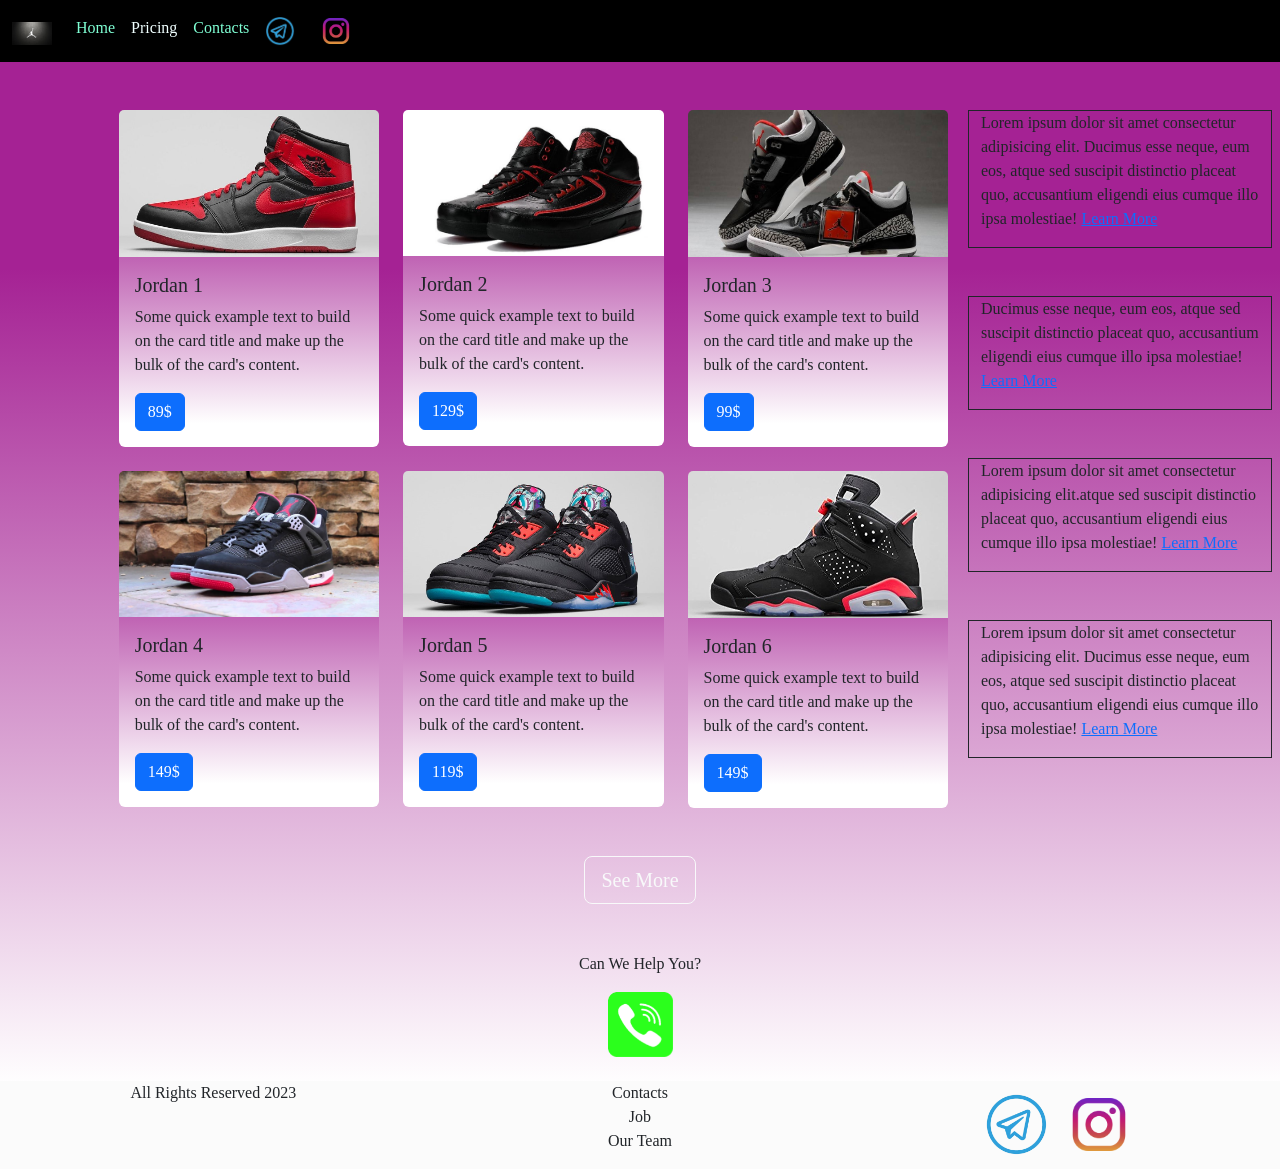
<file: bs5 — копия/pricing.html>
<!DOCTYPE html>
<html lang="en">

<head>
  <meta charset="UTF-8">
  <meta name="viewport" content="width=device-width, initial-scale=1.0">
  <link href="https://cdn.jsdelivr.net/npm/bootstrap@5.3.2/dist/css/bootstrap.min.css" rel="stylesheet"
    integrity="sha384-T3c6CoIi6uLrA9TneNEoa7RxnatzjcDSCmG1MXxSR1GAsXEV/Dwwykc2MPK8M2HN" crossorigin="anonymous">
  <link rel="stylesheet" href="source/styles/mycss.css">
  <link rel="apple-touch-icon" sizes="180x180" href="source/files/site/apple-touch-icon.png">
  <link rel="icon" type="image/png" sizes="32x32" href="source/files/site/favicon-32x32.png">
  <link rel="icon" type="image/png" sizes="16x16" href="source/files/site/favicon-16x16.png">
  <link rel="manifest" href="source/files/site/site.webmanifest">
  <title>Jordan</title>
</head>

<body>
  <header>
    <nav class="navbar navbar-expand-lg bg-black">
      <div class="container-fluid">
        <a class="navbar-brand" href="/"><img src="source/files/logo.jpg" alt="..."></a>
        <button class="navbar-toggler" type="button" data-bs-toggle="collapse" data-bs-target="#navbarNav"
          aria-controls="navbarNav" aria-expanded="false" aria-label="Toggle navigation">
          <span class="navbar-toggler-icon"></span>
        </button>
        <div class="collapse navbar-collapse" id="navbarNav">
          <ul class="navbar-nav">
            <li class="nav-item">
              <a class="nav-link " aria-current="page" href="/">Home</a>
            </li>
            <li class="nav-item">
              <a class="nav-link active" href="pricing.html">Pricing</a>
            </li>
            <li class="nav-item">
              <a class="nav-link" href="#">Contacts</a>
            </li>
            <li class="nav-item1">
              <a class="nav-link" href="pricing.html">
                <img style="width: 30px;" src="source/files/logo tg.png" alt="">
              </a>
            </li>
            <li class="nav-item2">
              <a class="nav-link" href="pricing.html">
                <img style="width: 50px;" src="source/files/b18ab5c717e6da2faa7f30a2ccf20c72.png" alt="">

              </a>
            </li>
          </ul>
        </div>
      </div>
    </nav>
  </header>

  <section>
    <div class="container-fluid mt-4">
      <div class="row">
        <div class="col-lg-1">
        </div>
        <div class="col-lg-8 col-md-12">

          <div class="row">
            <div class="col-lg-4 col-md-6 mt-4">
              <div class="card">
                <img src="source/images/1.jpg" class="card-img-top" alt="Jordan-1">
                <div class="card-body">
                  <h5 class="card-title">Jordan 1</h5>
                  <p class="card-text">Some quick example text to build on the card title and make up the bulk of the
                    card's
                    content.</p>
                  <a href="#" class="btn btn-primary">89$</a>
                </div>
              </div>
            </div>
            <div class="col-lg-4 col-md-6 mt-4">
              <div class="card">
                <img src="source/images/2.jpg" class="card-img-top" alt="Jordan-2">
                <div class="card-body">
                  <h5 class="card-title">Jordan 2</h5>
                  <p class="card-text">Some quick example text to build on the card title and make up the bulk of the
                    card's
                    content.</p>
                  <a href="#" class="btn btn-primary">129$</a>
                </div>
              </div>
            </div>
            <div class="col-lg-4 col-md-6 mt-4">
              <div class="card">
                <img src="source/images/3.jpg" class="card-img-top" alt="Jordan-3">
                <div class="card-body">
                  <h5 class="card-title">Jordan 3</h5>
                  <p class="card-text">Some quick example text to build on the card title and make up the bulk of the
                    card's
                    content.</p>
                  <a href="#" class="btn btn-primary">99$</a>
                </div>
              </div>
            </div>
            <div class="col-lg-4 col-md-6 mt-4">
              <div class="card">
                <img src="source/images/4.jpg" class="card-img-top" alt="Jordan-4">
                <div class="card-body">
                  <h5 class="card-title">Jordan 4</h5>
                  <p class="card-text">Some quick example text to build on the card title and make up the bulk of the
                    card's
                    content.</p>
                  <a href="#" class="btn btn-primary">149$</a>
                </div>
              </div>
            </div>
            <div class="col-lg-4 col-md-6 mt-4">
              <div class="card">
                <img src="source/images/5.jpg" class="card-img-top" alt="Jordan-5">
                <div class="card-body">
                  <h5 class="card-title">Jordan 5</h5>
                  <p class="card-text">Some quick example text to build on the card title and make up the bulk of the
                    card's
                    content.</p>
                  <a href="#" class="btn btn-primary">119$</a>
                </div>
              </div>
            </div>
            <div class="col-lg-4 col-md-6 mt-4">
              <div class="card">
                <img src="source/images/6.jpg" class="card-img-top" alt="Jordan-6">
                <div class="card-body">
                  <h5 class="card-title">Jordan 6</h5>
                  <p class="card-text">Some quick example text to build on the card title and make up the bulk of the
                    card's
                    content.</p>
                  <a href="#" class="btn btn-primary">149$</a>
                </div>
              </div>
            </div>

          </div>
        </div>
        <div class="col-lg-3 col-md-12">
          <div class="row px-2">
            <div class="col-lg-12 sidebar my-4">
              <p>Lorem ipsum dolor sit amet consectetur adipisicing elit. Ducimus esse neque, eum eos, atque sed
                suscipit distinctio placeat quo, accusantium eligendi eius cumque illo ipsa molestiae! <a href="#">Learn
                  More</a></p>
            </div>
            <div class="col-lg-12 sidebar my-4">
              <p>Ducimus esse neque, eum eos, atque sed suscipit distinctio placeat quo, accusantium eligendi eius
                cumque illo ipsa molestiae! <a href="#">Learn More</a></p>
            </div>
            <div class="col-lg-12 sidebar my-4">
              <p>Lorem ipsum dolor sit amet consectetur adipisicing elit.atque sed suscipit distinctio placeat quo,
                accusantium eligendi eius cumque illo ipsa molestiae! <a href="#">Learn More</a></p>
            </div>
            <div class="col-lg-12 sidebar my-4">
              <p>Lorem ipsum dolor sit amet consectetur adipisicing elit. Ducimus esse neque, eum eos, atque sed
                suscipit distinctio placeat quo, accusantium eligendi eius cumque illo ipsa molestiae! <a href="#">Learn
                  More</a></p>
            </div>
          </div>
        </div>

      </div>
      <div class="col-lg-12 col-md-12 text-center mt-4">

        <button type="button" class="btn btn-outline-light btn-lg my-4">See More</button>
      </div>


      <div class="col-lg-12 col-md-12 text-center mt-4">
        <p>Can We Help You?</p>
      </div>
      <div class="col-lg-12 col-md-12 text-center">
        <img class="call-anim" style="width: 65px;" src="source/files/phone.png" alt="">

      </div>
    </div>
  </section>

  <footer class="mt-4">
    <div class="container-fluid">
      <div class="row">
        <div class="col-lg-4 col-md-12 text-center">
          <p>All Rights Reserved 2023</p>
        </div>
        <div class="col-lg-4 col-md-12 text-center">
          <p>Contacts<br>Job<br>Our Team</p>
        </div>
        <div class="col-lg-4 col-md-12 text-center media-links">
          <img style="width: 65px;" src="source/files/logo tg.png" alt="">
          <img style="width: 100px;" src="source/files/b18ab5c717e6da2faa7f30a2ccf20c72.png" alt="">
        </div>
      </div>
    </div>
  </footer>



  <script src="https://cdn.jsdelivr.net/npm/bootstrap@5.3.2/dist/js/bootstrap.bundle.min.js"
    integrity="sha384-C6RzsynM9kWDrMNeT87bh95OGNyZPhcTNXj1NW7RuBCsyN/o0jlpcV8Qyq46cDfL"
    crossorigin="anonymous"></script>
</body>

</html>
</file>
<file: bs5 — копия/source/styles/mycss.css>
body {
    font-family: Secular One, serif;
    background: linear-gradient(0deg, #ffffff 7%, #a52294 77%);
}

.p{
    color:black
}
.nav-link {
    color: aquamarine;
}

.navbar-nav .nav-link.active {
    color: azure;
}

.navbar-brand img{
    width: 40px;
}

.navbar-toggler {
    background-color: azure;
}

.nav-item1,
.nav-item2  {
    justify-content: center;
    display: flex;
    align-items: center;
}

.sidebar {
    color: dark;
    border-style:solid;
    border-width: 0.5px;
    
}

.card {
    background: linear-gradient(0deg, #ffffff 7%, #a52294 77%);
    border-style: none;
    color: dark;
    
}

.slide-text {
    margin: auto auto;
}

footer {
    background-color: #fbfbfb;
}

.media-links {
    display: flex;
    justify-content: center;
    align-items: center;
    background-color: #fbfbfb;
}

.call-anim {
    animation: myAnim 15s ease 0s 1 normal forwards;
}

@keyframes myAnim {
	0%,
	100% {
		transform: translateX(0%);
		transform-origin: 50% 50%;
	}

	15% {
		transform: translateX(-30px) rotate(-6deg);
	}

	30% {
		transform: translateX(15px) rotate(6deg);
	}

	45% {
		transform: translateX(-15px) rotate(-3.6deg);
	}

	60% {
		transform: translateX(9px) rotate(2.4deg);
	}

	75% {
		transform: translateX(-6px) rotate(-1.2deg);
	}
}

@media (max-width: 755px) {
    .carousel-indicators {
        display: none;
    }
}
</file>
